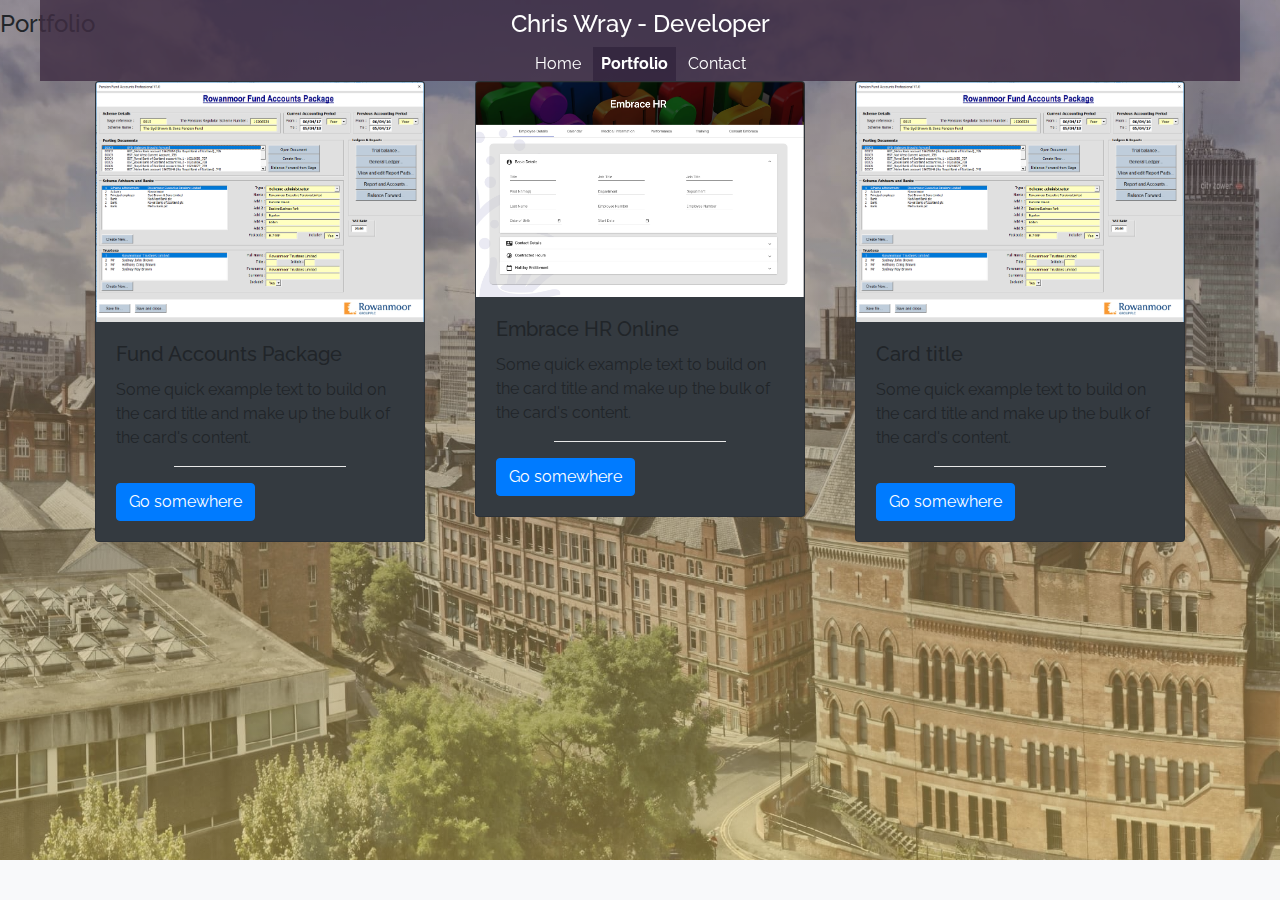
<file: portfolio.html>
<!DOCTYPE html>
<html lang="en">

<head>
    <meta charset="UTF-8">
    <meta name="viewport" content="width=device-width, initial-scale=1.0">
    <meta http-equiv="X-UA-Compatible" content="ie=edge">
    <title>Chris Wray - Developer</title>
    <link rel="stylesheet" href="https://stackpath.bootstrapcdn.com/bootstrap/4.3.1/css/bootstrap.min.css"
        integrity="sha384-ggOyR0iXCbMQv3Xipma34MD+dH/1fQ784/j6cY/iJTQUOhcWr7x9JvoRxT2MZw1T" crossorigin="anonymous">
    <link rel="stylesheet" href="styles/styles.css">
    <link rel="stylesheet" href="https://use.fontawesome.com/releases/v5.5.0/css/all.css"
        integrity="sha384-B4dIYHKNBt8Bc12p+WXckhzcICo0wtJAoU8YZTY5qE0Id1GSseTk6S+L3BlXeVIU" crossorigin="anonymous">
    <link href="https://fonts.googleapis.com/css?family=Raleway:400,700&display=swap" rel="stylesheet">

    <link href="resources/favicon.ico" rel="icon" type="image/x-icon" />
</head>

<body>
    <div id="navbar">
        <h4>Chris Wray - Developer</h4>
        <a class="nav-link" href="index.html">Home</a>
        <a class="nav-link current" href="portfolio.html">Portfolio</a>
        <a class="nav-linkt" href="contact.html">Contact</a>
    </div>

    <div id="page-content" class="hide">
        <h4>Portfolio</h4>
        <br>
        <div class="container">
            <div class="row">

                <div class="col-md-4">
                    <div class="card bg-dark">
                        <img class="card-img-top" src="resources/RFAP.png" alt="Card image cap">
                        <div class="card-body">
                            <h5 class="card-title">Fund Accounts Package</h5>
                            <p class="card-text">Some quick example text to build on the card title and make up the
                                bulk of the card's content.</p>
                            <hr>
                            <a href="#" class="btn btn-primary">Go somewhere</a>
                        </div>
                    </div>
                </div>

                <div class="col-md-4">
                    <div class="card bg-dark">
                        <img class="card-img-top" src="resources/embrace-hr.png" alt="Card image cap">
                        <div class="card-body">
                            <h5 class="card-title">Embrace HR Online</h5>
                            <p class="card-text">Some quick example text to build on the card title and make up the
                                bulk of the card's content.</p>
                            <hr>
                            <a href="#" class="btn btn-primary">Go somewhere</a>
                        </div>
                    </div>
                </div>

                <div class="col-md-4">
                    <div class="card bg-dark">
                        <img class="card-img-top" src="resources/RFAP.png" alt="Card image cap">
                        <div class="card-body">
                            <h5 class="card-title">Card title</h5>
                            <p class="card-text">Some quick example text to build on the card title and make up the
                                bulk of the card's content.</p>
                            <hr>
                            <a href="#" class="btn btn-primary">Go somewhere</a>
                        </div>
                    </div>
                </div>

            </div>
        </div>
    </div>

    <nav class="navbar fixed-bottom navbar-light bg-light">
        <div class="container">
            <div class="col-sm-6 offset-sm-3 text-center">
                <a class="fab fa-twitter-square fa-2x" target="_blank" href="https://twitter.com/codes_chris"
                    style="color: #1EA0F2;"></a>
                <a class="fab fa-linkedin fa-2x" target="_blank"
                    href="https://www.linkedin.com/in/chris-wray-bab34116a/" style="color: #0076B5;"></a>
                <a class="fab fa-github-square fa-2x" target="_blank" href="https://github.com/chris-wray-dev"
                    style="color: #24292F;"></a>
            </div>
        </div>
    </nav>

    <script src="script.js"></script>

</body>

</html>
</file>
<file: styles/styles.css>
body {
    background-image: linear-gradient(rgba(77, 66, 82, 0.571), rgba(230, 200, 101, 0.509)), url(../resources/Manchester-min.jpg);
    background-size: cover;
    background-position: center;
    background-repeat: no-repeat;
    background-attachment: fixed;
    font-family: 'Raleway', sans-serif;
}

#navbar {
    background-color: rgba(63, 44, 67, 0.81);
    position: fixed;
    top: 0;
    width: 100%;
    transition: top 0.3s;
    max-width: 1200px;
    margin: auto;
    left: 0;
    right: 0;
    color: #fff;
    text-align: center;
    z-index: 99999;
}

#navbar a {
    display: inline-block;
    color: white;
    text-align: center;
    padding: 5px 8px;
    text-decoration: none;
}

#navbar a:hover {
    background-color: rgba(41, 27, 53, 0.543);
}

a.current {
    background-color: rgba(41, 27, 53, 0.543);
    font-weight: bold;
}

h4 {
    padding-top: 10px;
}

p {
    max-width: 800px;
    margin: auto;
}

#about, #portfolio, #contact {
    background-color: rgba(48, 48, 48, 0.598);
    border-radius: 0;
    color: rgb(232, 232, 232);
    padding: 100px 10px;
    text-align: center;
    max-width: 1200px;
    margin: auto;
    height: 100%;
    min-height: 100vh;
}

.hidden {
    display: none;
}

hr {
    border-color: rgb(233, 233, 233);
    width: 60%;
}

.chris-image {
    border-radius: 100%;
    height: 160px;
    margin: 20px;
}

.northCoders-image,
.rowanmoor-image,
.embark-image {
    width: 200px;
    margin: 20px;
}

.fab {
    margin: 0 10px;
}

.fab:hover {
    text-decoration: none;
}

.card {
    margin: 10px 10px;
}

.devicon {
    font-size: 3rem;
    color: rgb(177, 156, 85);
    margin: 10px;
}
</file>
